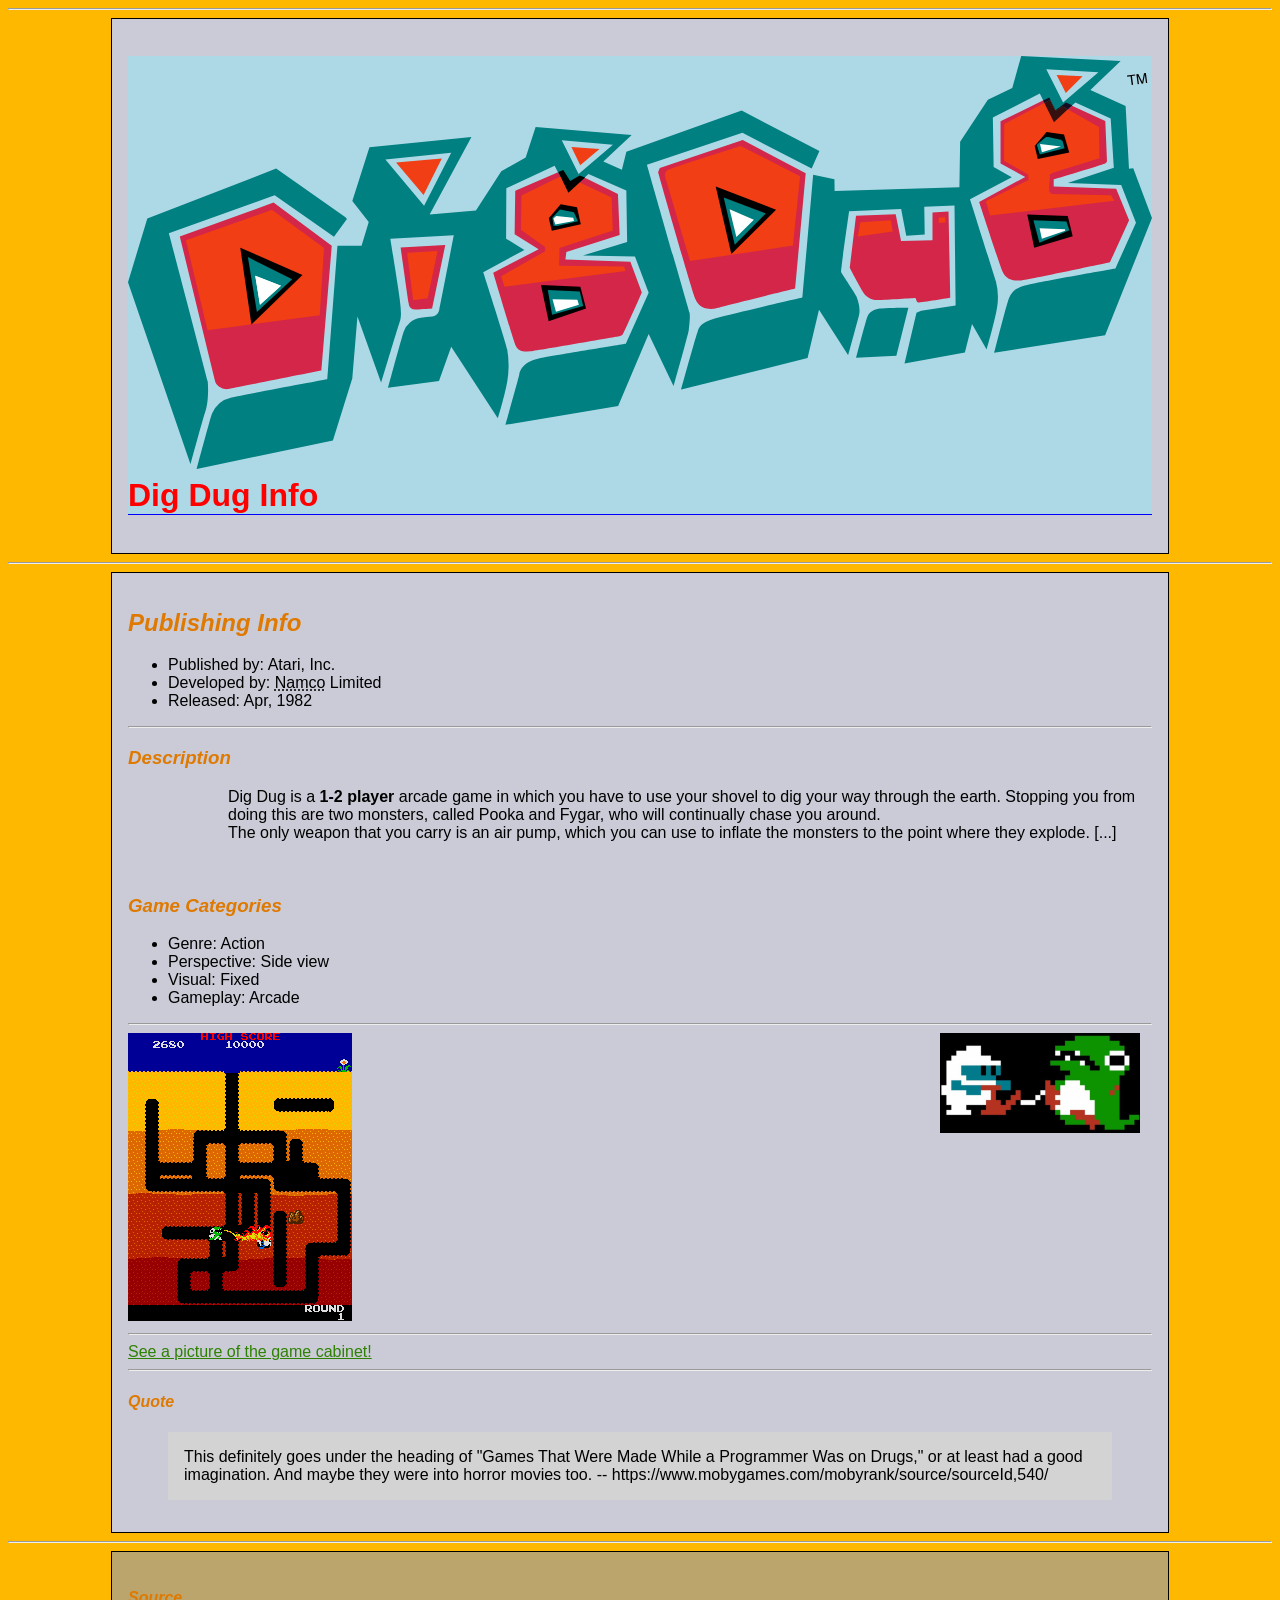
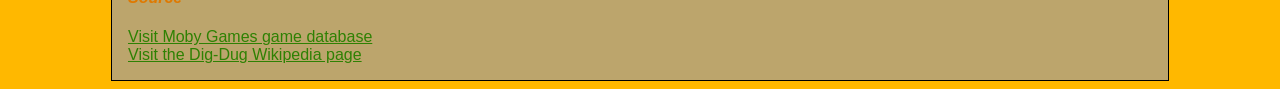
<file: Game/index.html>
<!DOCTYPE html>
<html lang = "en">
    <link rel="icon" type="image/png" href="image/favicon-32x32.png" sizes="32x32" />
    <link rel="icon" type="image/png" href="image/favicon-16x16.png" sizes="16x16" />
    <head>
        <meta charset = "UTF-8">
        <title>Dig Dug</title>
        <style>
            h1 
            { 
                color:red;
                font-family: sans-serif;
                border-bottom: 1px solid blue;
                background-color:lightblue;
            }
            blockquote 
            { 
                background-color: lightgray;
                padding: 1rem;
            }
            p
            {
                margin-left: 100px;
            }
            .side
            {
                float: right;
            }
            main, footer, header
            {
                border: 1px solid black;
                width: 80vw;
                margin: 0 auto;
                padding: 1rem;
            }
            img.side
            {
                float: right;
                margin: 0 12px;
            }
            body
            {
                font-family: Arial, sans-serif;
                background-color: #ffb800;
            }
            header, main
            {
                background-color: #cacbd6;
            }
            footer
            {
                background-color: #BCA56C;
            }
            h2, h3, h4, h5, h6
            {
                color: #DF7900;
            }
            a:link
            {
                color: #2E8103;
            }
            a:visited
            {
                color: #2E8103;
            }
            a:hover
            {
                color: #2E8103;
            }
            a:active
            {
                color: #2E8103;
            }
        </style>
    </head>
    <hr>
    <body>
    <header>
        <h1><img src = "image/dig-dug.svg" alt = "Image of Dig Dug game logo">
        <br>
        Dig Dug Info</h1>
    </header>
    <hr>
    <main>
    <h2><em>Publishing Info</em></h2>

    <ul>
    <li>Published by: Atari, Inc.</li>
    <li>Developed by: <abbr title = "Nakamura Manufacturing Company">Namco</abbr> Limited</li>
    <li>Released: Apr, 1982</li>
    </ul>
    <hr>
    <h3><em>Description</em></h3>

    <p>Dig Dug is a <strong>1-2 player</strong> arcade game in which you have to use your shovel to dig your way through the earth. Stopping you from doing this are two monsters, called Pooka and Fygar, who will continually chase you around. <br>The only weapon that you carry is an air pump, which you can use to inflate the monsters to the point where they explode. [...]</p>

    <br>
    <h3><em>Game Categories</em></h3>
   <ul> 
    <li>Genre: Action</li>
    <li>Perspective: Side view</li>
    <li>Visual: Fixed</li>
    <li>Gameplay: Arcade</li>
   </ul>
<hr>
<img src = "image/fygar_inflate.png" alt = "Image of enemy being inflated" class = "side">
<img src ="image/dig-dug-burnt.png" alt = "Image of Dig Dug game">
<hr>
<a href = "Big/pic1.html">See a picture of the game cabinet!</a>
<hr>
    <h4><em>Quote</em></h4>
    <blockquote>

	    This definitely goes under the heading of "Games That Were Made While a Programmer Was on Drugs," or at least had a good imagination. And maybe they were into horror movies too.
		    -- https://www.mobygames.com/mobyrank/source/sourceId,540/
</blockquote>
</main>
<hr>
    <footer>
    <h4 id = "source-section"><em>Source</em></h4>

    <a href = "https://www.mobygames.com/game/arcade/dig-dug" target = "_blank" rel = "noopener noreferrer">Visit Moby Games game database</a>
    <br>
    <a href = "https://en.wikipedia.org/wiki/Dig_Dug" target = "_blank" rel = "noopener noreferrer">Visit the Dig-Dug Wikipedia page</a>
    </footer>
    </body>
</html>
</file>
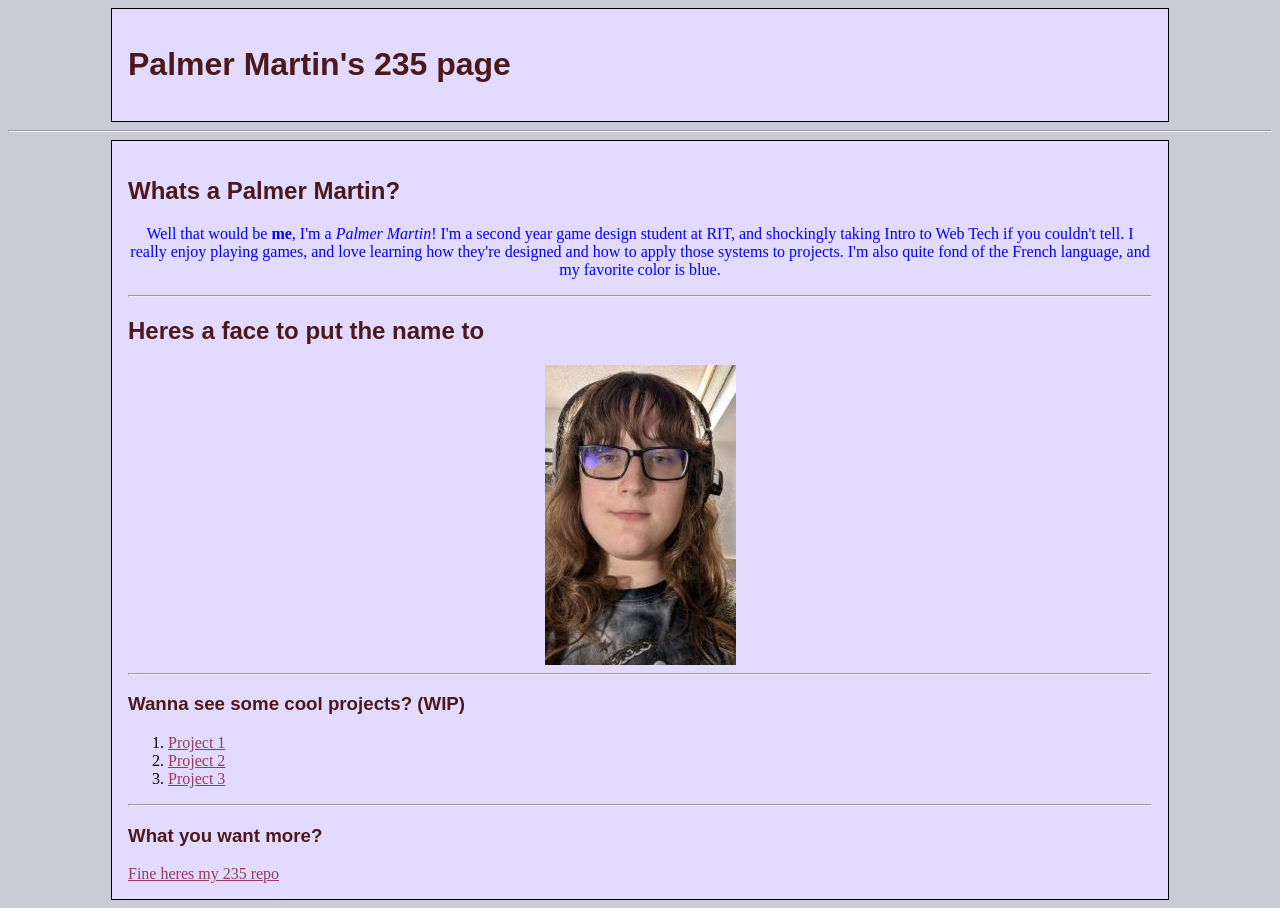
<file: Homepage/index.html>
<!DOCTYPE html>
<html lang="en">
<head>
    <meta charset="UTF-8">
    <title>Palmer Martin's 235 Page</title>
    <link rel = "stylesheet" href =  "Style/Homepage-Stylesheet.css">
</head>
<body>
    <header><h1>Palmer Martin's 235 page</h1></header>

    <hr>

    <main>
        <h2>Whats a Palmer Martin?</h2>
        <p id = "bio">Well that would be <strong>me</strong>, I'm a <em>Palmer Martin</em>! 
            I'm a second year game design student at RIT, and shockingly taking Intro to Web Tech if you couldn't tell.
            I really enjoy playing games, and love learning how they're designed and how to apply those systems to projects.
            I'm also quite fond of the French language, and my favorite color is blue.
        </p>

        <hr>

        <h2>Heres a face to put the name to</h2>
        <img id = "my-pic" src = "Homepage-image/Palmer-Photo.jpg" alt = "Picture of a wild Palmer Martin">

        <hr>

        <h3>Wanna see some cool projects? (WIP)</h3>
        <ol>
            <li><a href = #>Project 1</a></li>
            <li><a href = #>Project 2</a></li>
            <li><a href = #>Project 3</a></li>
        </ol>

        <hr>

        <h3>What you want more?</h3>
        <a href = https://github.com/PalmerMartin/IGM235>Fine heres my 235 repo</a>
    </main>
</body>
</html>
</file>
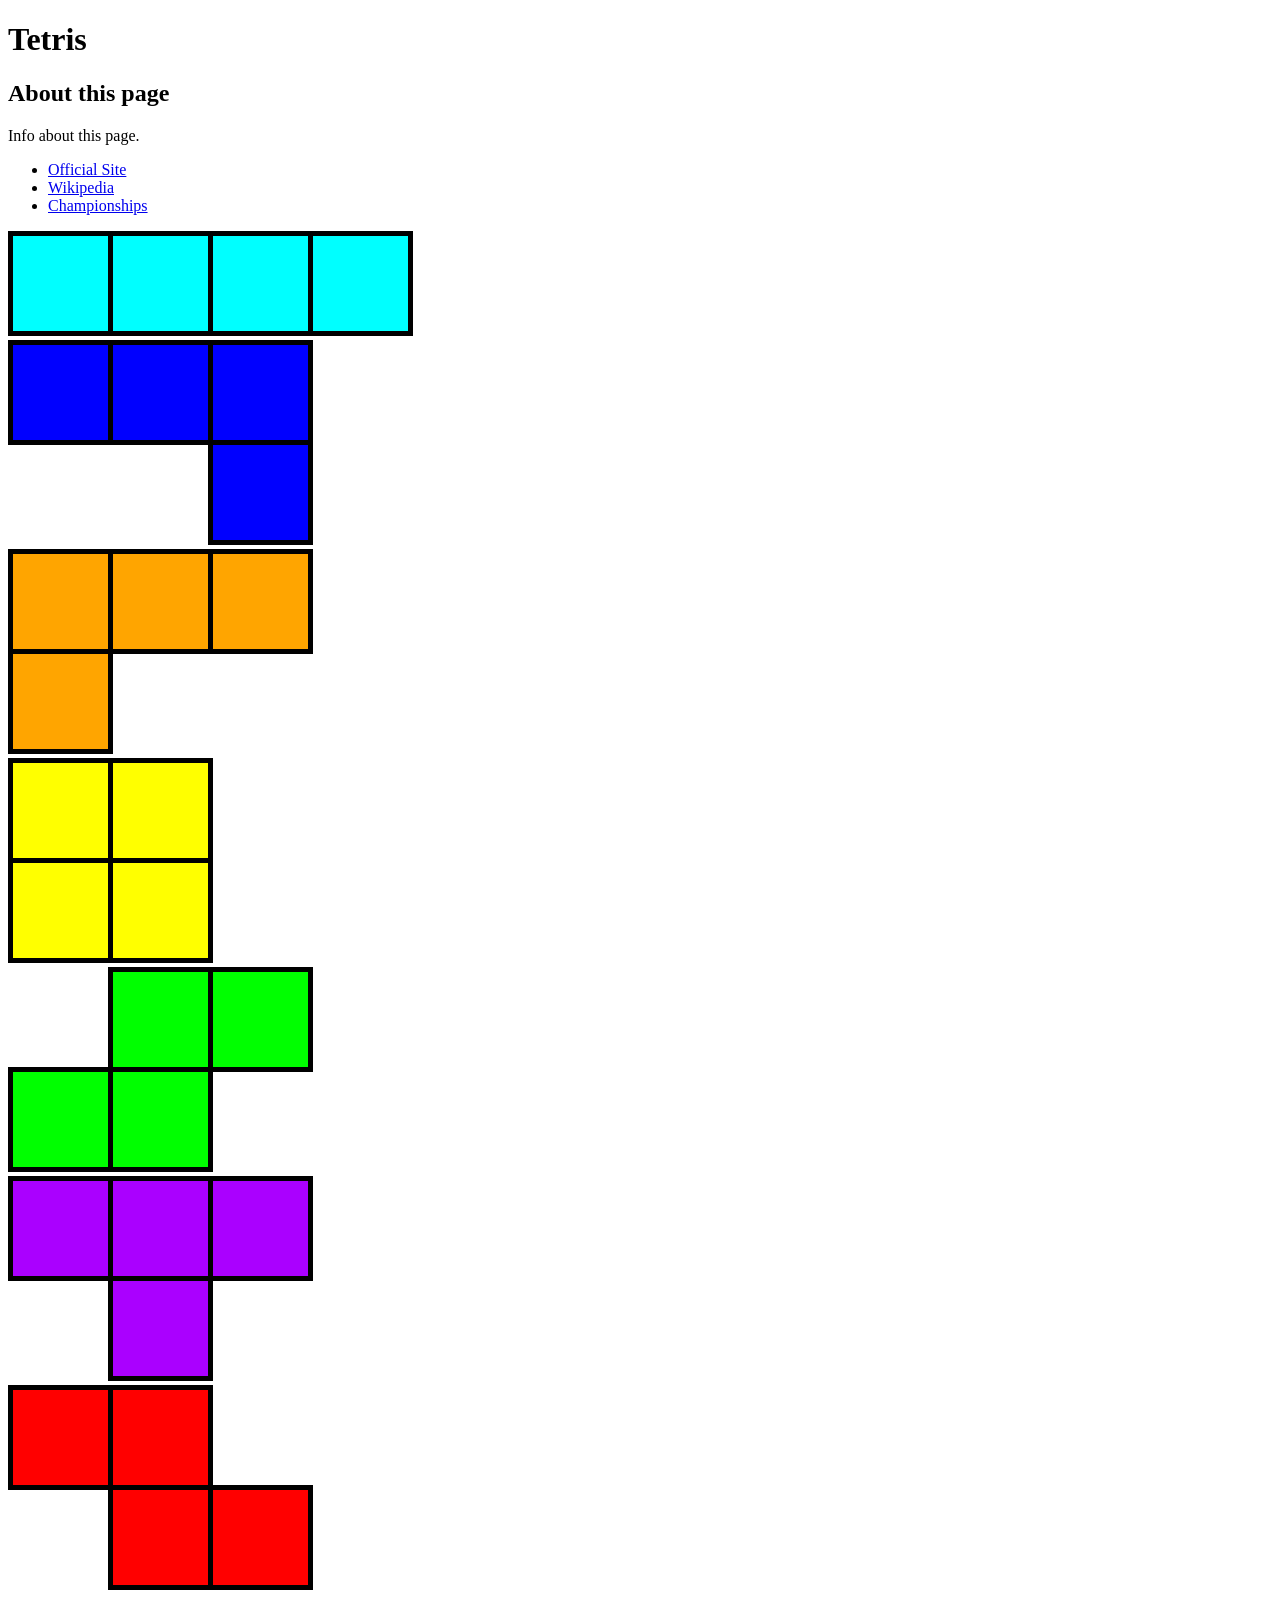
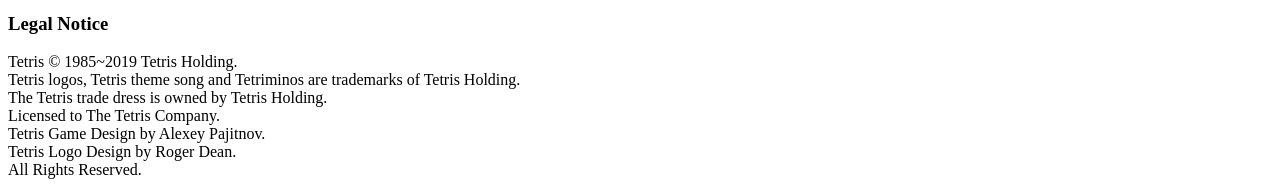
<file: tetris-grid.html>
<!DOCTYPE html>

<!-- You'll make changes to this file and to
    css/gridstyles.css this time. No others.  -->

<html lang="en">

<head>
    <meta charset="UTF-8">
    <meta name="viewport" content="width=device-width, initial-scale=1.0">
    <meta http-equiv="X-UA-Compatible" content="ie=edge">
    <title>Tetris Grid</title>
    <!-- <link rel="stylesheet" href="css/reset.css"> -->
    <!-- <link rel="stylesheet" href="css/normalize.css"> -->
    <!-- <link rel="stylesheet" href="css/bootstrap-reboot.css"> -->
    <link rel="stylesheet" href="css/gridstyles.css">
</head>

<body>
    <div id="wrapper">
        <h1 class="game">Tetris</h1>
        <section id="introduction">
            <h2>About this page</h2>
            <p>Info about this page. </p>
        </section>
        <ul class="menu">
            <li><a href="http://tetris.com">Official Site</a></li>
            <li><a href="https://en.wikipedia.org/wiki/Tetris">Wikipedia</a></li>
            <li><a href="https://thectwc.com">Championships</a></li>
        </ul>

        <section id="tetgrid">
            <div class="tet" id="i">
                <img src="images/Tetris_I.svg" alt="I-Block">
            </div>
            <div class="tet" id="j">
                <img src="images/Tetris_J.svg" alt="J-Block">
            </div>
            <div class="tet" id="l">
                <img src="images/Tetris_L.svg" alt="L-Block">
            </div>
            <div class="tet" id="o">
                <img src="images/Tetris_O.svg" alt="O-Block">
            </div>
            <div class="tet" id="s">
                <img src="images/Tetris_S.svg" alt="S-Block">
            </div>
            <div class="tet" id="t">
                <img src="images/Tetris_T.svg" alt="T-Block">
            </div>
            <div class="tet" id="z">
                <img src="images/Tetris_Z.svg" alt="Z-Block">
            </div>
        </section>
        <footer>
            <h3>Legal Notice</h3>
            Tetris © 1985~2019 Tetris Holding.<br>
            Tetris logos, Tetris theme song and Tetriminos are trademarks of Tetris Holding.<br>
            The Tetris trade dress is owned by Tetris Holding.<br>
            Licensed to The Tetris Company.<br>
            Tetris Game Design by Alexey Pajitnov.<br>
            Tetris Logo Design by Roger Dean.<br>
            All Rights Reserved.<br>
        </footer>
    </div>
</body>

</html>
</file>
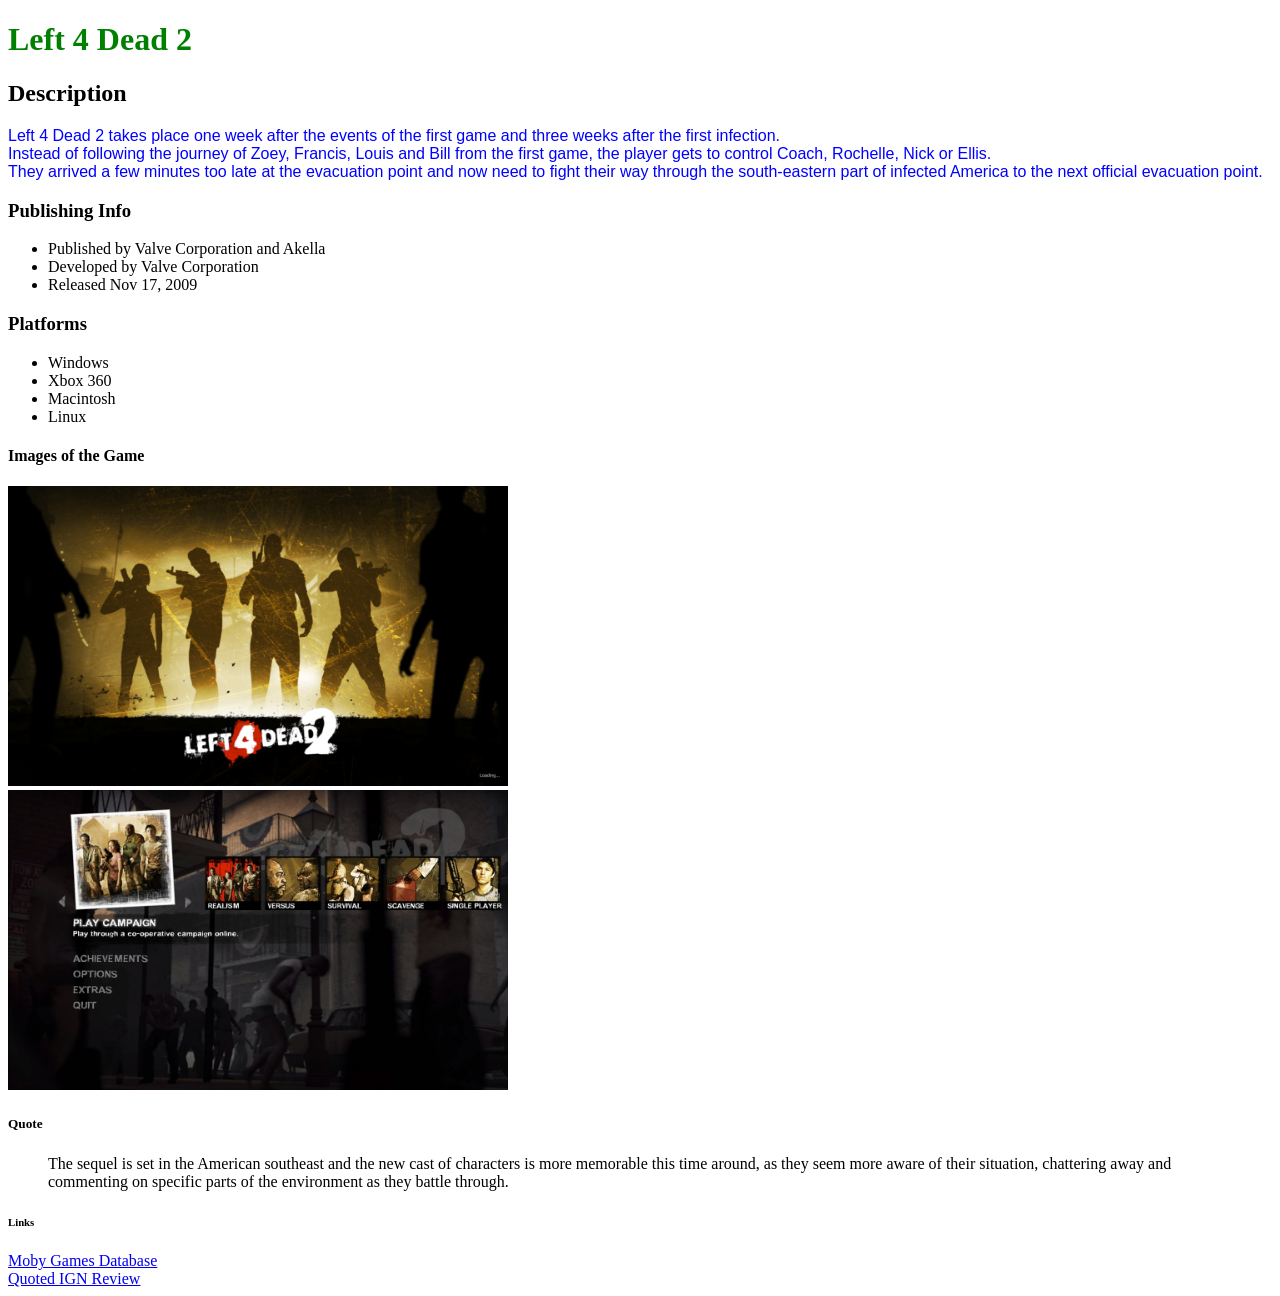
<file: Basic Game Page/Left4Dead2Page.html>
<!DOCTYPE html>
<html lang="en">

<head>
    <meta charset="UTF-8">
    <title>Left 4 Dead 2</title>
    <style>
        h1
        {
            color: green;
        }
        p
        {
            color: blue;
            font-family: sans-serif;
        }
    </style>
</head>

<body>
    <header><h1>Left 4 Dead 2</h1></header>

    <main>
    <h2>Description</h2>
    <p>Left 4 Dead 2 takes place one week after the events of the first game and three weeks after the first infection. 
        <br>Instead of following the journey of Zoey, Francis, Louis and Bill from the first game, the player gets to control
         Coach, Rochelle, Nick or Ellis. <br>They arrived a few minutes too late at the evacuation point and now need to fight
          their way through the south-eastern part of infected America to the next official evacuation point.
    </p>
    </main>

    <h3>Publishing Info</h3>
    <ul>
        <li>Published by Valve Corporation and Akella</li>
        <li>Developed by Valve Corporation</li>
        <li>Released Nov 17, 2009</li>
    </ul>

    <h3>Platforms</h3>
    <ul>
        <li>Windows</li>
        <li>Xbox 360</li>
        <li>Macintosh</li>
        <li>Linux</li>
    </ul>

    <h4>Images of the Game</h4>
    <img src = "left-4-dead-2-windows-title-screen.png" alt = "Image of title screen for Windows" width ="500" height = "300">
    <br>
    <img src = "left-4-dead-2-windows-main-menu.jpg" alt = "Image of the main menu for Windows" width ="500" height = "300">

    <h5> Quote</h5>
    <blockquote>
        The sequel is set in the American southeast and the new cast of characters is more memorable this time around, as they 
        seem more aware of their situation, chattering away and commenting on specific parts of the environment as they battle through.
    </blockquote>

    <footer>
    <h6>Links</h6>
        <a href = "https://www.mobygames.com/game/43901/left-4-dead-2/">Moby Games Database</a>
        <br>
        <a href = "https://www.ign.com/articles/2009/11/17/left-4-dead-2-review">Quoted IGN Review</a>
    </footer>
</body>


</html>
</file>
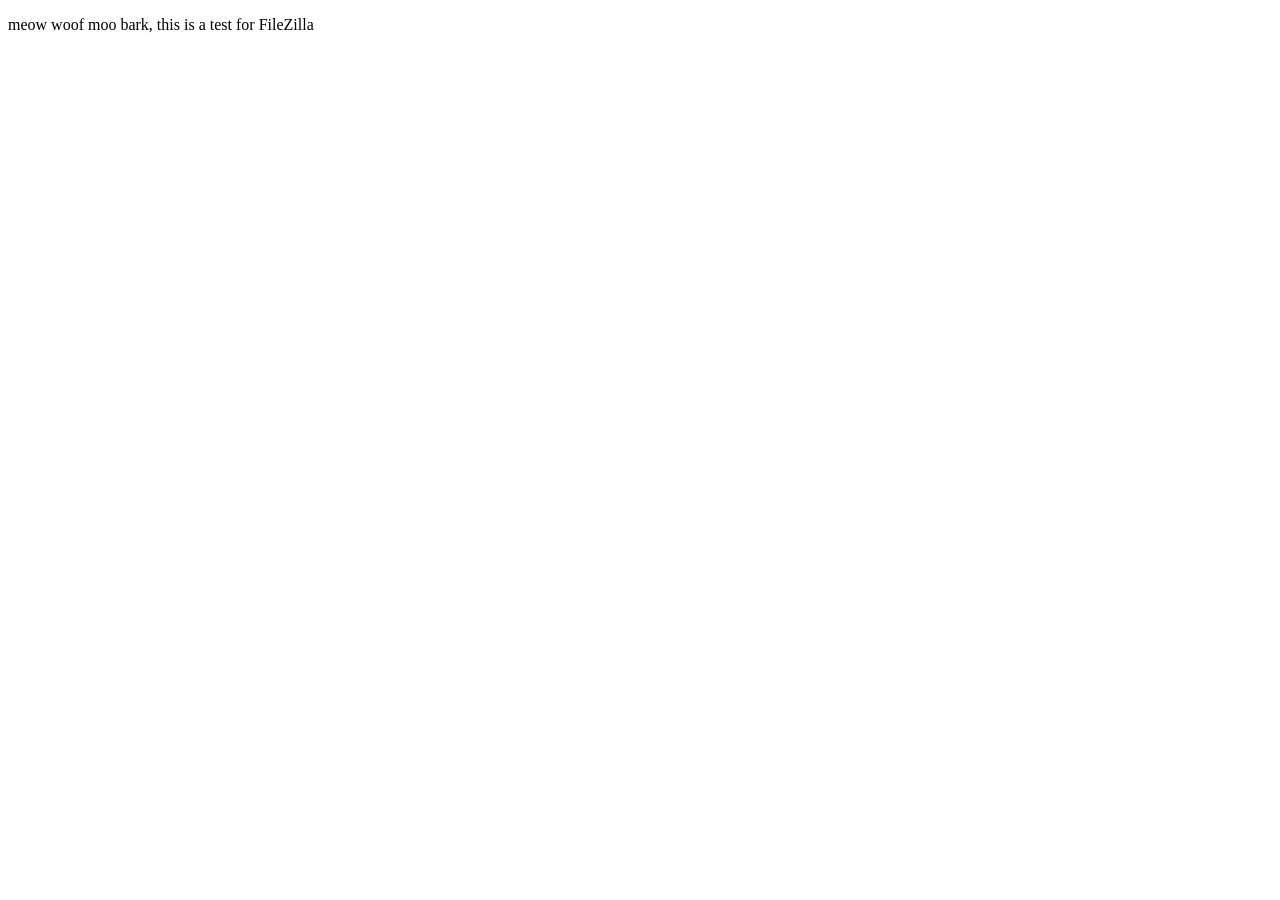
<file: Demos/test.html>
<!DOCTYPE html>
<html lang="en">
<head>
    <meta charset="UTF-8">
    <meta name="viewport" content="width=device-width, initial-scale=1.0">
    <title>FileZilla test</title>
</head>
<body>
    <p>meow woof moo bark, this is a test for FileZilla</p>
</body>
</html>
</file>
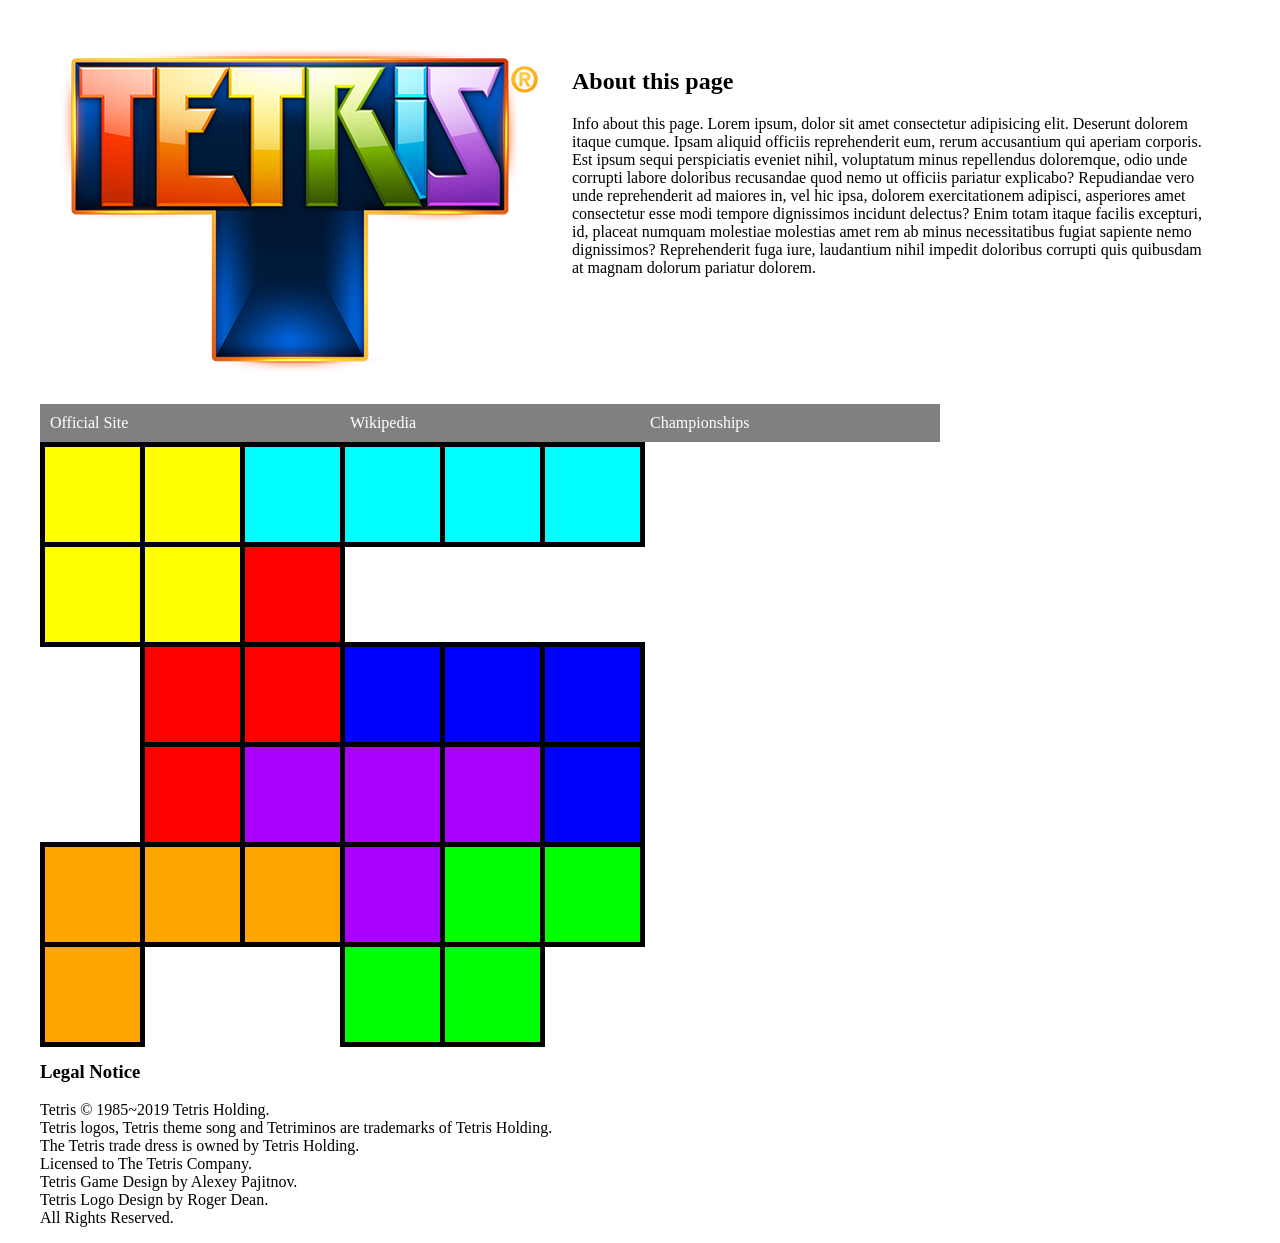
<file: Tetris Grid/tetris-grid.html>
<!DOCTYPE html>

<!-- You'll make changes to this file and to
    css/gridstyles.css this time. No others.  -->

<html lang="en">

<head>
    <meta charset="UTF-8">
    <meta name="viewport" content="width=device-width, initial-scale=1.0">
    <meta http-equiv="X-UA-Compatible" content="ie=edge">
    <title>Tetris Grid</title>
    <!-- <link rel="stylesheet" href="css/reset.css"> -->
    <!-- <link rel="stylesheet" href="css/normalize.css"> -->
    <!-- <link rel="stylesheet" href="css/bootstrap-reboot.css"> -->
    <link rel="stylesheet" href="css/gridstyles.css">
</head>

<body>
    <div id="wrapper">
        <h1 class="game">Tetris</h1>
        <section id="introduction">
            <h2>About this page</h2>
            <p>Info about this page. Lorem ipsum, dolor sit amet consectetur adipisicing elit. Deserunt dolorem itaque cumque. Ipsam aliquid officiis reprehenderit eum, rerum accusantium qui aperiam corporis. Est ipsum sequi perspiciatis eveniet nihil, voluptatum minus repellendus doloremque, odio unde corrupti labore doloribus recusandae quod nemo ut officiis pariatur explicabo? Repudiandae vero unde reprehenderit ad maiores in, vel hic ipsa, dolorem exercitationem adipisci, asperiores amet consectetur esse modi tempore dignissimos incidunt delectus? Enim totam itaque facilis excepturi, id, placeat numquam molestiae molestias amet rem ab minus necessitatibus fugiat sapiente nemo dignissimos? Reprehenderit fuga iure, laudantium nihil impedit doloribus corrupti quis quibusdam at magnam dolorum pariatur dolorem.</p>
        </section>
        <ul class="menu">
            <li><a href="http://tetris.com">Official Site</a>
            <ul class="menu">
                <li><a href="http://google.com">Link 1</a></li>
                <li><a href="http://yahoo.com">Link 2</a></li>
                <li><a href="http://thatguywiththeglasses.com">Link 3</a></li>
            </ul>
            </li>
            <li><a href="https://en.wikipedia.org/wiki/Tetris">Wikipedia</a></li>
            <li><a href="https://thectwc.com">Championships</a></li>
        </ul>

        <section id="tetgrid">
            <div class="tet" id="i">
                <img src="images/Tetris_I.svg" alt="I-Block">
            </div>
            <div class="tet" id="j">
                <img src="images/Tetris_J.svg" alt="J-Block">
            </div>
            <div class="tet" id="l">
                <img src="images/Tetris_L.svg" alt="L-Block">
            </div>
            <div class="tet" id="o">
                <img src="images/Tetris_O.svg" alt="O-Block">
            </div>
            <div class="tet" id="s">
                <img src="images/Tetris_S.svg" alt="S-Block">
            </div>
            <div class="tet" id="t">
                <img src="images/Tetris_T.svg" alt="T-Block">
            </div>
            <div class="tet" id="z">
                <img src="images/Tetris_Z.svg" alt="Z-Block">
            </div>
        </section>
        <footer>
            <h3>Legal Notice</h3>
            Tetris © 1985~2019 Tetris Holding.<br>
            Tetris logos, Tetris theme song and Tetriminos are trademarks of Tetris Holding.<br>
            The Tetris trade dress is owned by Tetris Holding.<br>
            Licensed to The Tetris Company.<br>
            Tetris Game Design by Alexey Pajitnov.<br>
            Tetris Logo Design by Roger Dean.<br>
            All Rights Reserved.<br>
        </footer>
    </div>
</body>

</html>
</file>
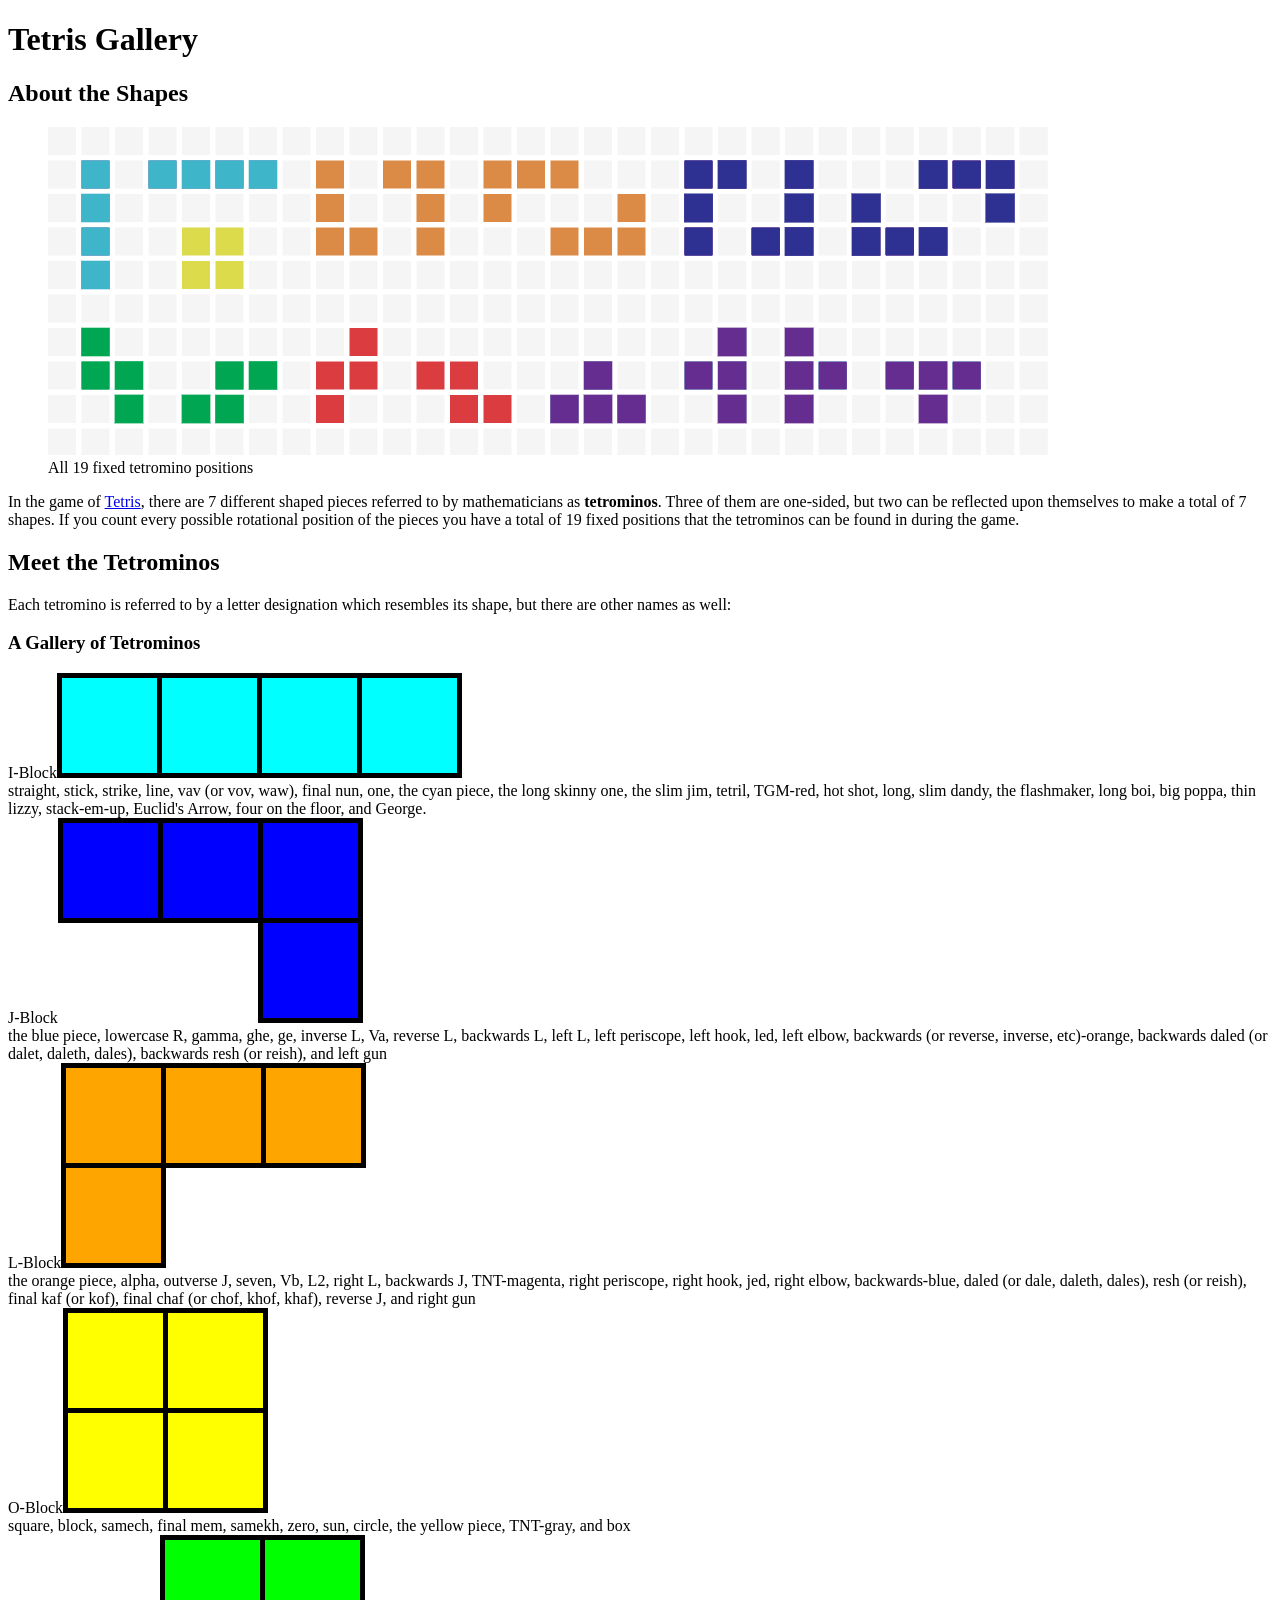
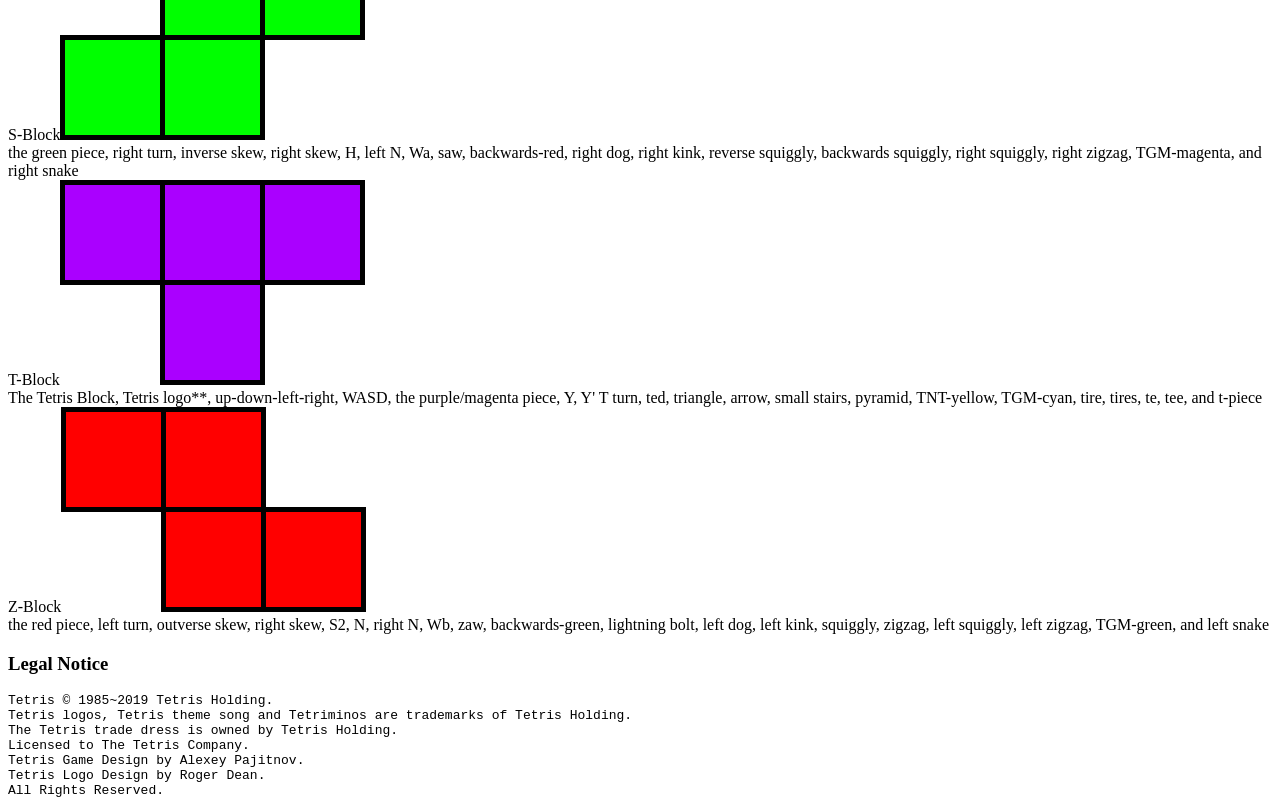
<file: tetris-start/tetris.html>
<!DOCTYPE html>

<!-- Make no changes to this file. -->

<html lang="en">

<head>
    <meta charset="UTF-8">
    <meta name="viewport" content="width=device-width, initial-scale=1.0">
    <meta http-equiv="X-UA-Compatible" content="ie=edge">
    <title>Tetris Gallery</title>
    <link rel="stylesheet" href="css/styles.css">
</head>

<body>
    <header>
        <h1>Tetris Gallery</h1>
    </header>
    <main>
        <h2>About the Shapes</h2>
        <figure><img src="images/all19.png" alt="Diagram of all 19 fixed tetromino positions">
            <figcaption>All 19 fixed tetromino positions</figcaption>
        </figure>
        <p>In the game of <a href="https://tetris.com/">Tetris</a>, there are 7 different shaped pieces referred to by
            mathematicians as <b>tetrominos</b>. Three of them
            are one-sided, but two can be reflected upon themselves to make a total of 7 shapes. If you count every
            possible
            rotational position of the pieces you have a total of 19 fixed positions that the tetrominos can be found in
            during the game.</p>

        <h2>Meet the Tetrominos</h2>
        <p>Each tetromino is referred to by a letter designation which resembles its shape, but there are other names as
            well:</p>
        <h3>A Gallery of Tetrominos</h3>
        <section id="tetlist">    
            <div class="tet long">
                <span class="name">I-Block</span><img src="images/Tetris_I.svg" alt="I-Block">
                <div class="aliases">straight, stick, strike, line, vav (or vov, waw), final nun, one, the cyan piece,
                    the long skinny one, the slim jim, tetril, TGM-red, hot shot, long, slim dandy, the flashmaker, long
                    boi, big poppa, thin lizzy, stack-em-up, Euclid's Arrow, four on the floor, and George.</div>
            </div>
            <div class="tet">
                <span class="name">J-Block</span><img src="images/Tetris_J.svg" alt="J-Block">
                <div class="aliases">the blue piece, lowercase R, gamma, ghe, ge, inverse L, Va, reverse L, backwards L,
                    left L, left periscope, left hook, led, left elbow, backwards (or reverse, inverse, etc)-orange,
                    backwards daled (or dalet, daleth, dales), backwards resh (or reish), and left gun</div>
            </div>
            <div class="tet">
                <span class="name">L-Block</span><img src="images/Tetris_L.svg" alt="L-Block">
                <div class="aliases">the orange piece, alpha, outverse J, seven, Vb, L2, right L, backwards J,
                    TNT-magenta, right periscope, right hook, jed, right elbow, backwards-blue, daled (or dale, daleth,
                    dales), resh (or reish), final kaf (or kof), final chaf (or chof, khof, khaf), reverse J, and right
                    gun</div>
            </div>
            <div class="tet square">
                <span class="name">O-Block</span><img src="images/Tetris_O.svg" alt="O-Block">
                <div class="aliases">square, block, samech, final mem, samekh, zero, sun, circle, the yellow piece,
                    TNT-gray, and box</div>
            </div>
            <div class="tet">
                <span class="name">S-Block</span><img src="images/Tetris_S.svg" alt="S-Block">
                <div class="aliases">the green piece, right turn, inverse skew, right skew, H, left N, Wa, saw,
                    backwards-red, right dog, right kink, reverse squiggly, backwards squiggly, right squiggly, right
                    zigzag, TGM-magenta, and right snake</div>
            </div>
            <div class="tet">
                <span class="name">T-Block</span><img src="images/Tetris_T.svg" alt="T-Block">
                <div class="aliases">The Tetris Block, Tetris logo**, up-down-left-right, WASD, the purple/magenta
                    piece, Y, Y' T turn, ted, triangle, arrow, small stairs, pyramid, TNT-yellow, TGM-cyan, tire, tires,
                    te, tee, and t-piece</div>
            </div>
            <div class="tet">
                <span class="name">Z-Block</span><img src="images/Tetris_Z.svg" alt="Z-Block">
                <div class="aliases">the red piece, left turn, outverse skew, right skew, S2, N, right N, Wb, zaw,
                    backwards-green, lightning bolt, left dog, left kink, squiggly, zigzag, left squiggly, left zigzag,
                    TGM-green, and left snake</div>
            </div>
        </section>
    </main>
    <footer>
        <h3>Legal Notice</h3>
        <pre>Tetris © 1985~2019 Tetris Holding.
Tetris logos, Tetris theme song and Tetriminos are trademarks of Tetris Holding.
The Tetris trade dress is owned by Tetris Holding.
Licensed to The Tetris Company.
Tetris Game Design by Alexey Pajitnov.
Tetris Logo Design by Roger Dean.
All Rights Reserved.</pre>
    </footer>
</body>

</html>
</file>
<file: Homepage/Style/Homepage-Stylesheet.css>
body
{
    background-color: #CACBD6;
}
main, header
{
    border: 1px solid black;
    width: 80vw;
    margin: 0 auto;
    padding: 1rem;
    background-color: #E3DAff;
}
#bio
{
    color: blue;
    text-align: center;
}
#my-pic
{
    display: block;
    margin: 0 auto;
}
h1, h2, h3
{
    color: #4C191B;
    font-family: Arial, serif;
}
a:link
{
    color: #963B5A;
}
a:visited
{
    color: #963B5A;
}
a:hover
{
    color: #963B5A;
}
a:focus
{
    color: #963B5A;
}
a:active
{
    color: #963B5A;
}
</file>
<file: css/gridstyles.css>
/* It starts completely empty. I wish you luck. */
</file>
<file: Tetris Grid/css/gridstyles.css>
/* It starts completely empty. I wish you luck. */
body
{
    margin: 1rem;
}


h1.game 
{
    grid-area: logo; 
}

ul.menu 
{
    grid-area: menu;
}

#introduction 
{
    grid-area: intro;
}

#tetgrid
{
    grid-area: playground;
}  

footer 
{
    grid-area: footer;
}

#wrapper
{
    display: grid;
    grid-template-areas:
    "logo" 
    "menu" 
    "intro" 
    "playground" 
    "footer";
}

@media screen and (min-width: 850px)
{
    #wrapper
    {
        max-width: 1200px;
        margin: 0 auto;
        grid-template-rows: 345 auto auto auto;
        grid-template-columns: 500px 1fr;
        grid-template-areas:
        "logo       intro"
        "menu       menu"
        "playground playground"
        "footer     footer";
    }
}

h1.game
{
  width: 500px;
  height: 345px;
  background: url(../images/tetris-logo.png) no-repeat;
  text-indent: -9999px;
}

#introduction
{
    margin: 2rem;
}

ul.menu 
{
    list-style: none;
    margin: 0;
    padding: 0;
    display: flex;
    flex-wrap: wrap
}

.menu a 
{
    display: block;
    background: gray;
    padding: 10px;
    color: white;
    text-decoration: none;
    transition: transform 0.1s ease-in;
}

.menu li 
{
    width: 25%;
}

.menu a:hover 
{
	background: red;
	color: yellow;
    transform:scale(1.1);
}

ul.menu ul li 
{
    width:100%;
}
ul.menu ul 
{
    display:none;
}

ul.menu li:hover ul 
{
    display:flex;
}

.menu .submenu li>a:hover 
{
    background:red;
    color:yellow;
}
.menu .submenu>a:after 
{
    content: "+";
    padding-left:5px;
}

@media screen and (max-width: 550px) 
{
	.menu li 
    {
		width: 100%;
	}
}

#tetgrid 
{
    display: grid;
    grid-template-columns: repeat(6, 100px);
    grid-template-rows: repeat(6, 100px);
}

#o 
{
    grid-column: 1/3;
    grid-row: 1/span 2;
}

#i 
{
    grid-column: 3/-1;
    grid-row: span 1;
}

#z img 
{
    transform: translate(-50px, 50px) rotate(90deg);
}

#z 
{
    grid-column: 2/span 2;
    grid-row: 2/span 3;
}

#l
{
    grid-column: 1/3;
    grid-row: 1/span -4;
}

#j
{
    grid-column: 4;
    grid-row: 3;
}

#s
{
    grid-column: 4;
    grid-row: span 3/span -4;
}

#t
{
    grid-column: 3;
    grid-row: 4;
}

#tetgrid img 
{
    transform-origin: center;
    transition: rotate 2s;
}

#tetgrid img:hover 
{
    rotate: -90deg;
}
</file>
<file: tetris-start/css/styles.css>
/* Do everything in this file */
h1, h2 ,h3
{
    border-bottom: red;
}
</file>
